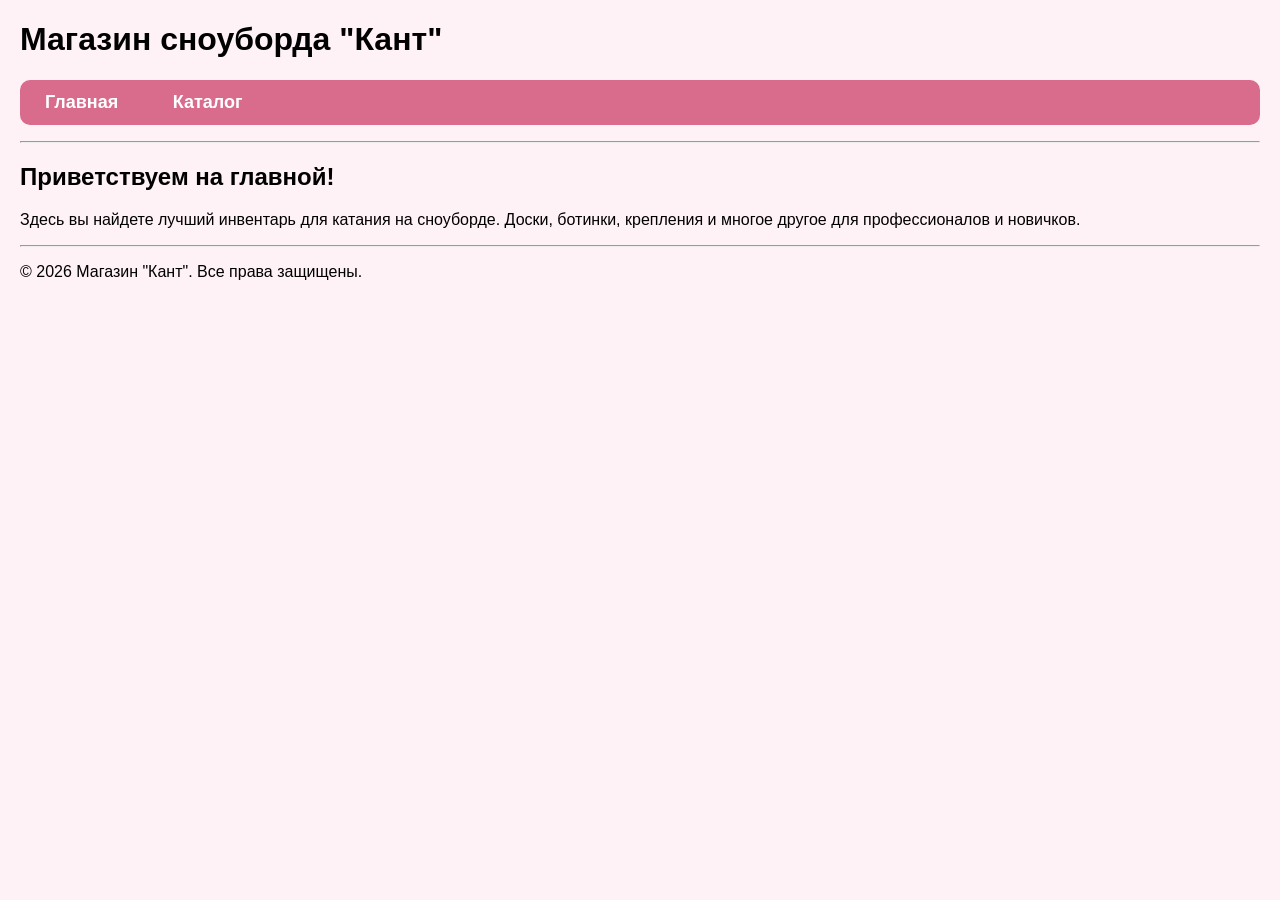
<file: index.html>
<!DOCTYPE html>
<html lang="ru">
<head>
    <meta charset="UTF-8">
    <title>Сноуборд-шоп</title>
    <link rel="stylesheet" href="style.css">
</head>
<body>

    <!-- ШАПКА САЙТА  -->
    <h1>Магазин сноуборда "Кант"</h1> <!-- Название сайта -->
    <!-- Меню  -->
   <ul class="menu">
    <li><a href="index.html">Главная</a></li>
    <li><a href="catalog.html">Каталог</a></li>
   </ul>
    
    <hr>

 
   
    <h2>Приветствуем на главной!</h2>
    <p>
        Здесь вы найдете лучший инвентарь для катания на сноуборде.
        Доски, ботинки, крепления и многое другое для профессионалов и новичков.
    </p>

   
    <hr>

    <!-- ПОДВАЛ  -->
    <p>&copy; 2026 Магазин "Кант". Все права защищены.</p>

</body>
</html>
</file>
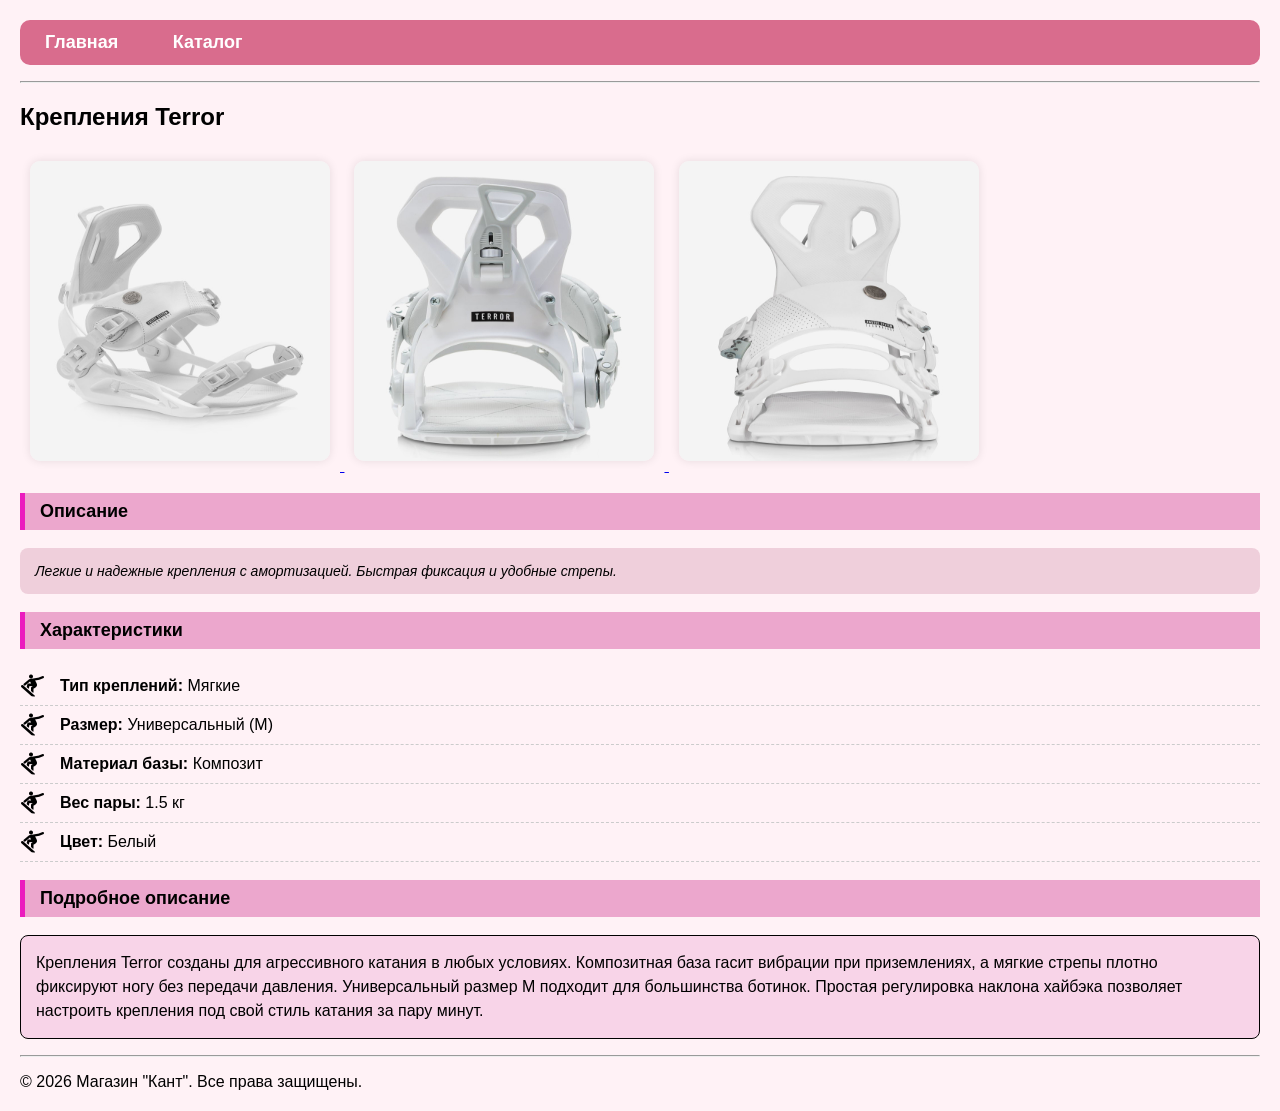
<file: bindings.html>
<!DOCTYPE html>
<html lang="ru">
<head>
    <meta charset="UTF-8">
    <title>Крепления для сноуборда</title>
    <link rel="stylesheet" href="style.css">
</head>
<body>

    <!-- Меню -->
    <ul class="menu">
    <li><a href="index.html">Главная</a></li>
    <li><a href="catalog.html">Каталог</a></li>
</ul>
    <hr>

    <!-- Название товара -->
    <h2>Крепления Terror</h2>
    <!-- Три основные картинки  -->
    <a href="images/bindings_big.jpg" target="_blank">
        <img src="images/bindings.jpg" alt="Крепления для сноуборда" width="300" height="300" title="Нажми, чтобы увеличить">
    </a>
    <a href="images/bindings2_big.jpg" target="_blank">
        <img src="images/bindings2.jpg" alt="Крепления вид сбоку" width="300" height="300" title="Нажми, чтобы увеличить">
    </a>
    <a href="images/bindings3_big.jpg" target="_blank">
        <img src="images/bindings3.jpg" alt="Крепления вид сверху" width="300" height="300" title="Нажми, чтобы увеличить">
    </a>

    <!-- Описание -->
   <h3 class="product-section-title">Описание</h3>
    <p class="short-description">
        Легкие и надежные крепления с амортизацией. Быстрая фиксация и удобные стрепы.
    </p>

    <!-- Характеристики -->
   <h3 class="product-section-title">Характеристики</h3>
    <ul class="feature-list">
        <li><b>Тип креплений:</b> Мягкие</li>
        <li><b>Размер:</b> Универсальный (M)</li>
        <li><b>Материал базы:</b> Композит</li>
        <li><b>Вес пары:</b> 1.5 кг</li>
        <li><b>Цвет:</b> Белый</li>
    </ul>
    <h3 class="product-section-title">Подробное описание</h3>
<p class="full-description">
    Крепления Terror созданы для агрессивного катания в любых условиях. Композитная база гасит вибрации при приземлениях, 
    а мягкие стрепы плотно фиксируют ногу без передачи давления. Универсальный размер M подходит для большинства ботинок. 
    Простая регулировка наклона хайбэка позволяет настроить крепления под свой стиль катания за пару минут.
</p>
    <hr>
    <p>&copy; 2026 Магазин "Кант". Все права защищены.</p>
</body>
</html>
</file>
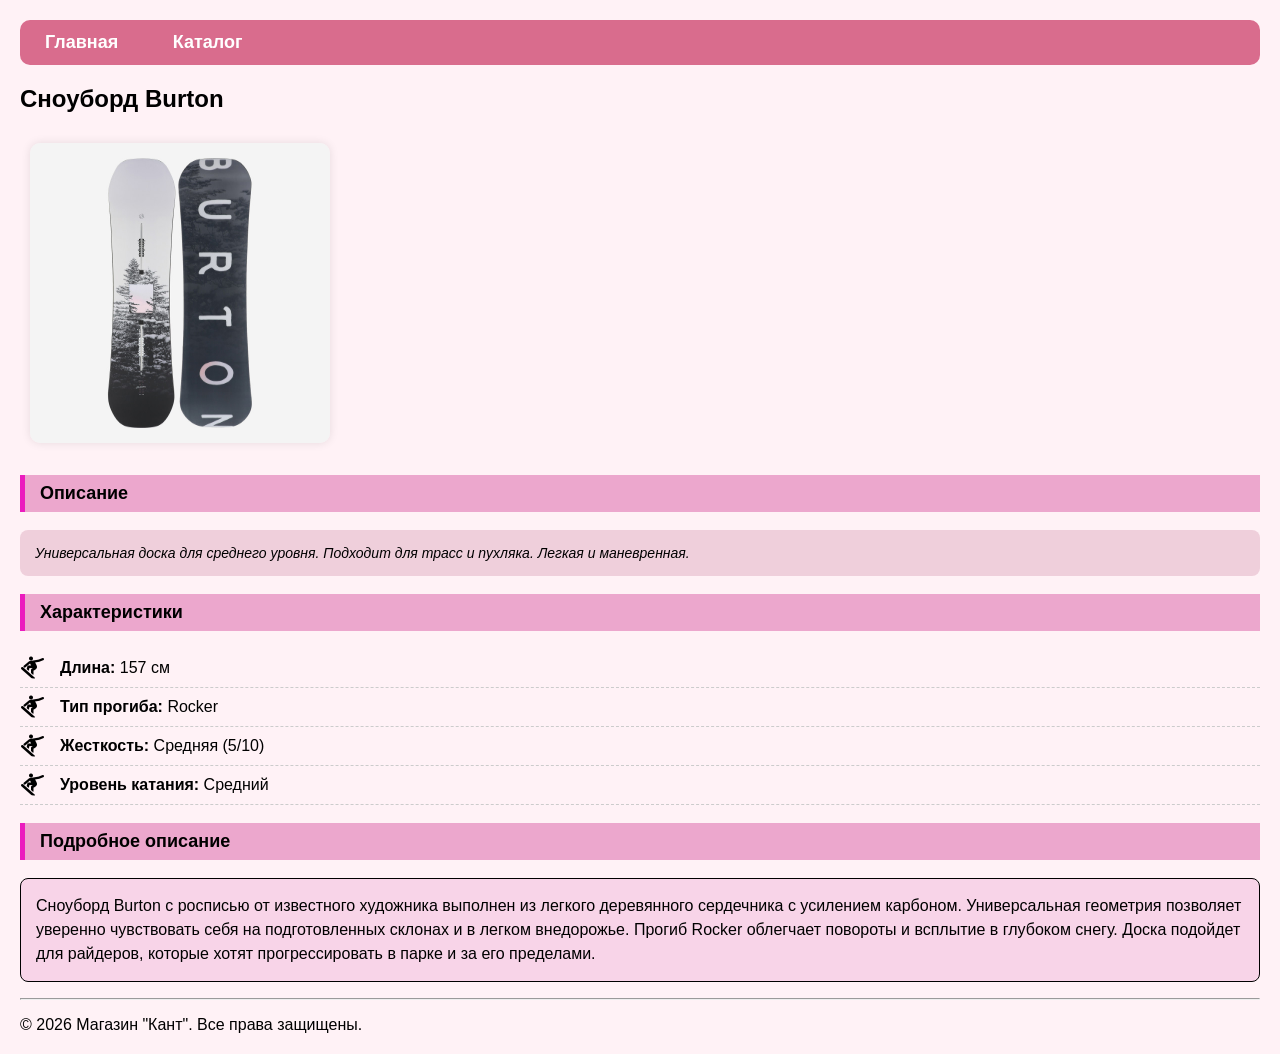
<file: board.html>
<!DOCTYPE html>
<html lang="ru">
<head>
    <meta charset="UTF-8">
    <title>Сноуборд - Сноуборд-шоп</title>
    <link rel="stylesheet" href="style.css">
</head>
<body>

    <!-- Меню -->
    <ul class="menu">
    <li><a href="index.html">Главная</a></li>
    <li><a href="catalog.html">Каталог</a></li>
    </ul>

    <!-- Название товара -->
    <h2>Сноуборд Burton</h2>

    <!-- Картинка-ссылка -->
    <a href="images/board_big.jpg" target="_blank">
        <img src="images/board_big.jpg" alt="Сноуборд Burton" width="300" height="300" title="Нажми, чтобы увеличить">
    </a>
    <!-- Заголовок Описание -->
    <h3 class="product-section-title">Описание</h3>
    <p class="short-description">
       Универсальная доска для среднего уровня. Подходит для трасс и пухляка. Легкая и маневренная.

    <!-- Заголовок Характеристики -->
    <h3 class="product-section-title">Характеристики</h3>
    <!-- Маркированный список характеристик -->
    <ul class="feature-list">
    <li><b>Длина:</b> 157 см</li>
    <li><b>Тип прогиба:</b> Rocker</li>
    <li><b>Жесткость:</b> Средняя (5/10)</li>
    <li><b>Уровень катания:</b> Средний</li>
    </ul>
    <h3 class="product-section-title">Подробное описание</h3>
<p class="full-description">
    Сноуборд Burton с росписью от известного художника выполнен из легкого деревянного сердечника с усилением карбоном. 
    Универсальная геометрия позволяет уверенно чувствовать себя на подготовленных склонах и в легком внедорожье. 
    Прогиб Rocker облегчает повороты и всплытие в глубоком снегу. Доска подойдет для райдеров, которые хотят прогрессировать 
    в парке и за его пределами.
</p>
    <hr>
    <p>&copy; 2026 Магазин "Кант". Все права защищены.</p>

</body>
</html>
</file>
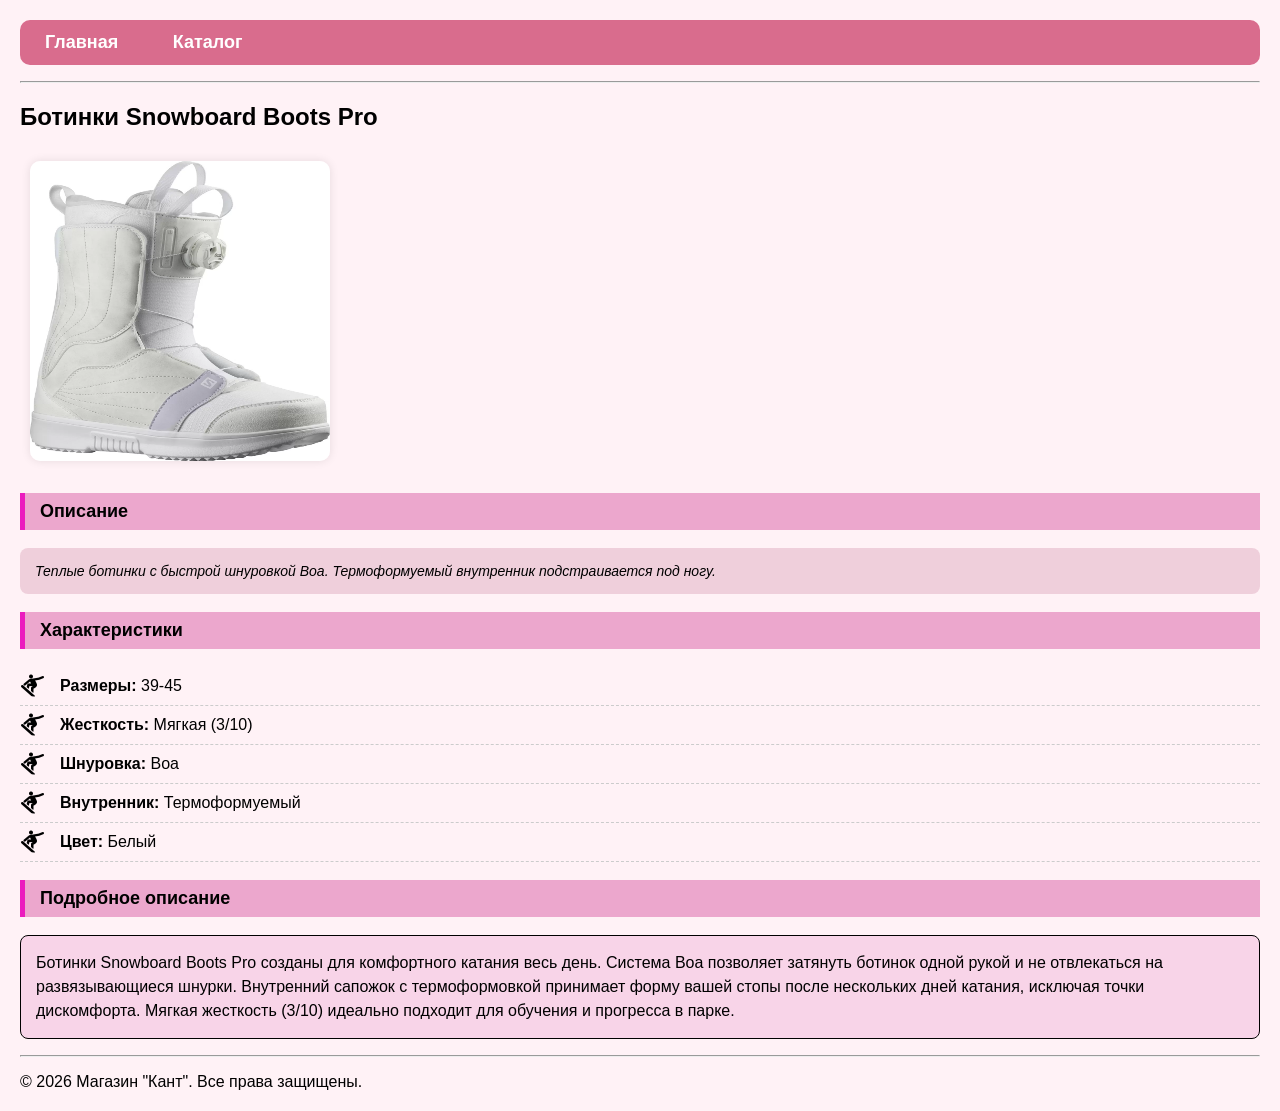
<file: boots.html>
<!DOCTYPE html>
<html lang="ru">
<head>
    <meta charset="UTF-8">
    <title>Ботинки для сноуборда</title>
    <link rel="stylesheet" href="style.css">
</head>
<body>
    <!-- Меню -->
   <ul class="menu">
    <li><a href="index.html">Главная</a></li>
    <li><a href="catalog.html">Каталог</a></li>
    </ul>
    <hr>

    <!-- Название товара -->
    <h2>Ботинки Snowboard Boots Pro</h2>
    <!-- Картинка-ссылка -->
    <a href="images/boots_big.webp" target="_blank">
        <img src="images/boots.webp" alt="Ботинки для сноуборда" width="300" height="300" title="Нажми, чтобы увеличить">
    </a>

    <!-- Описание -->
    <h3 class="product-section-title">Описание</h3>
    <p class="short-description">
         Теплые ботинки с быстрой шнуровкой Boa. Термоформуемый внутренник подстраивается под ногу.
    </p>

    <!-- Характеристики -->
    <h3 class="product-section-title">Характеристики</h3>
    <ul class="feature-list">
    <li><b>Размеры:</b> 39-45</li>
    <li><b>Жесткость:</b> Мягкая (3/10)</li>
    <li><b>Шнуровка:</b> Boa</li>
    <li><b>Внутренник:</b> Термоформуемый</li>
    <li><b>Цвет:</b> Белый</li>
    </ul>
    <h3 class="product-section-title">Подробное описание</h3>
<p class="full-description">
    Ботинки Snowboard Boots Pro созданы для комфортного катания весь день. Система Boa позволяет затянуть ботинок 
    одной рукой и не отвлекаться на развязывающиеся шнурки. Внутренний сапожок с термоформовкой принимает форму вашей стопы 
    после нескольких дней катания, исключая точки дискомфорта. Мягкая жесткость (3/10) идеально подходит для обучения 
    и прогресса в парке.
</p>
    <hr>
    <p>&copy; 2026 Магазин "Кант". Все права защищены.</p>

</body>
</html>
</file>
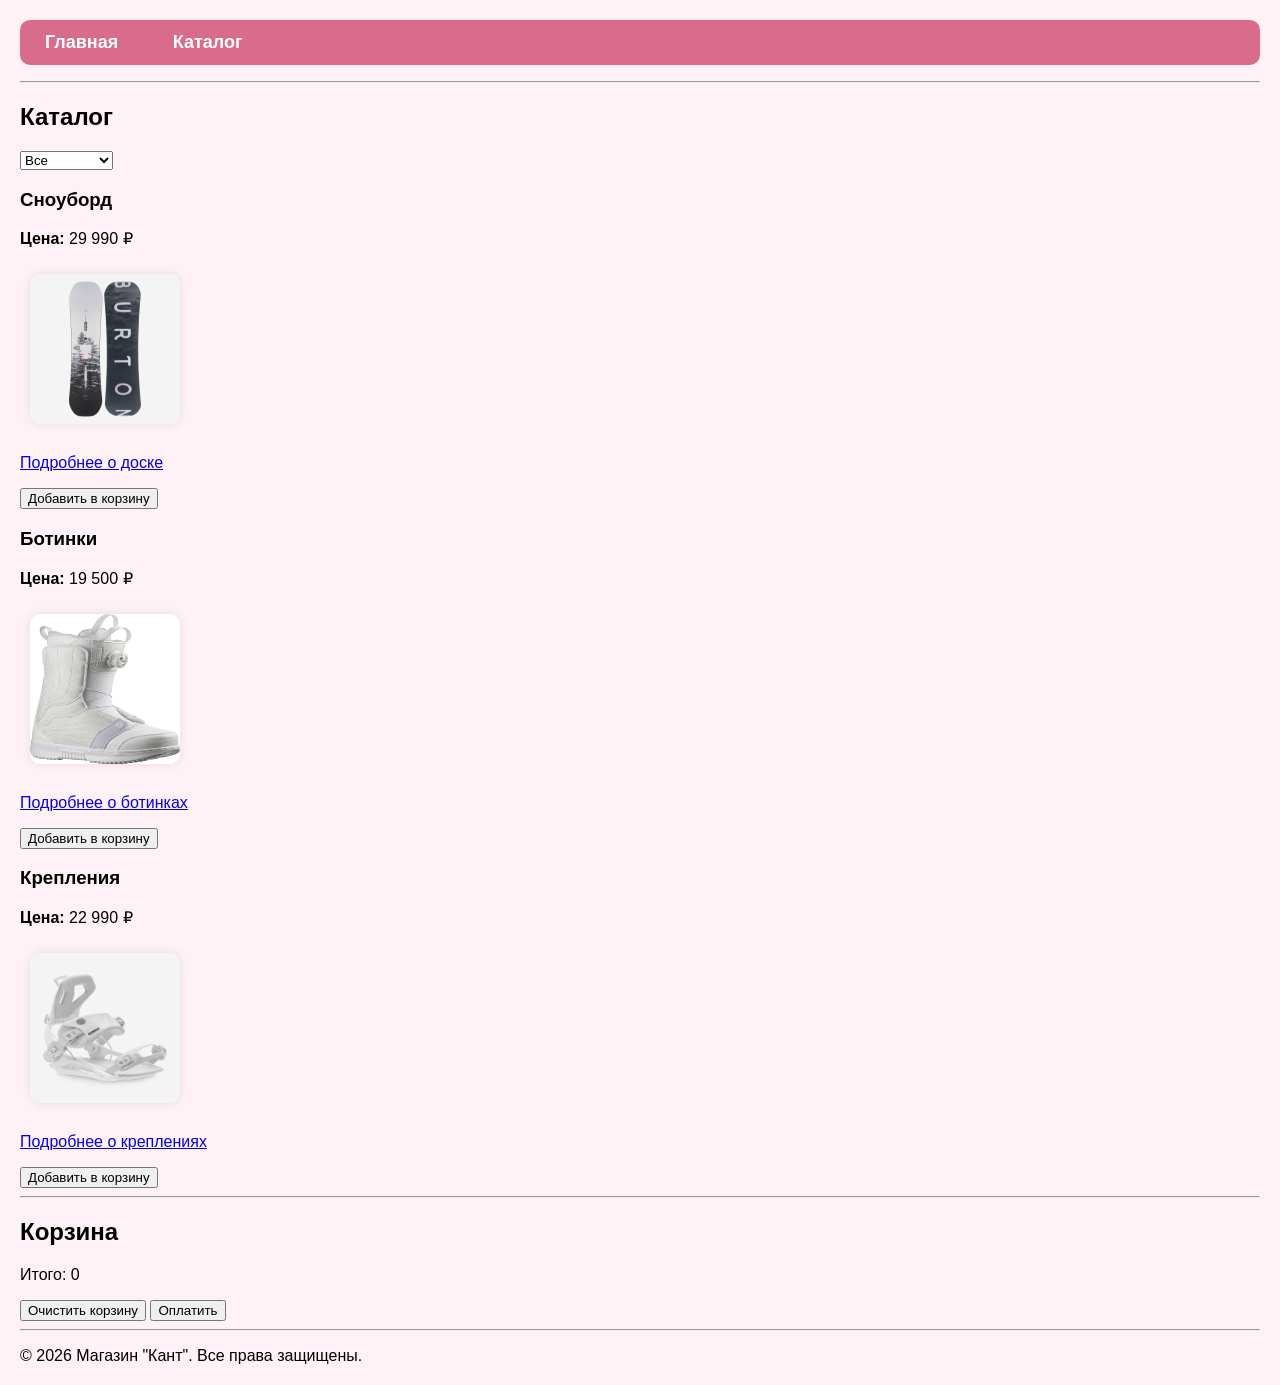
<file: catalog.html>
<!DOCTYPE html>
<html lang="ru">
<head>
    <meta charset="UTF-8">
    <title>Каталог - Сноуборд-шоп</title>
    <link rel="stylesheet" href="style.css">
</head>
<body>

    <!--  Меню сайта  -->
    <ul class="menu">
        <li><a href="index.html">Главная</a></li>
        <li><a href="catalog.html">Каталог</a></li>
    </ul>
   
    <hr>

    <!-- Заголовок  -->
    <h2>Каталог</h2>

    <!-- ФИЛЬТР -->
    <select id="filter">
        <option value="all">Все</option>
        <option value="boards">Сноуборды</option>
        <option value="boots">Ботинки</option>
        <option value="bindings">Крепления</option>
    </select>

    <!-- ТОВАР 1 -->
    <div class="product" data-name="Сноуборд" data-price="29990" data-category="boards">
        <h3>Сноуборд</h3>
        <p><strong>Цена:</strong> 29 990 ₽</p>
        <img src="images/board.jpg" alt="Сноуборд" width="150" height="150">
        <p><a href="board.html">Подробнее о доске</a></p>
        <button class="add-btn">Добавить в корзину</button>
    </div>

    <!-- ТОВАР 2 -->
    <div class="product" data-name="Ботинки" data-price="19500" data-category="boots">
        <h3>Ботинки</h3>
        <p><strong>Цена:</strong> 19 500 ₽</p>
        <img src="images/boots.webp" alt="Ботинки" width="150" height="150">
        <p><a href="boots.html">Подробнее о ботинках</a></p>
        <button class="add-btn">Добавить в корзину</button>
    </div>

    <!-- ТОВАР 3 -->
    <div class="product" data-name="Крепления" data-price="22990" data-category="bindings">
        <h3>Крепления</h3>
        <p><strong>Цена:</strong> 22 990 ₽</p>
        <img src="images/bindings.jpg" alt="Крепления" width="150" height="150">
        <p><a href="bindings.html">Подробнее о креплениях</a></p>
        <button class="add-btn">Добавить в корзину</button>
    </div>

    <hr>

    <!-- КОРЗИНА -->
    <h2>Корзина</h2>
    <ul id="cart-list"></ul>
    <p id="total">Итого: 0</p>

    <button id="clear-cart">Очистить корзину</button>
    <button id="pay">Оплатить</button>

    <hr>

    <!-- Подвал -->
    <p>&copy; 2026 Магазин "Кант". Все права защищены.</p>

    <script src="script.js"></script>
</body>
</html>
</file>
<file: style.css>
body {
    background-color: rgba(255, 240, 245, 0.845);
    font-family: Arial, sans-serif;
    margin: 20px;
}

.menu {
    list-style: none;
    padding: 0;
    background-color:  #d96c8d;
    border-radius: 10px;
}

.menu li {
    display: inline-block;
}

.menu li a {
    color: rgb(255, 255, 255);
    font-size: 18px;
    font-weight: bold;
    text-decoration: none;
    padding: 12px 25px;
    display: inline-block;
}

.product-section-title {
    color: black;
    font-size: 18px;
    background-color: rgba(209, 58, 146, 0.406);
    padding: 8px 15px;
    border-left: 5px solid #eb1cbe;
}

.short-description {
    color: rgb(0, 0, 0);
    font-size: 14px;
    font-style: italic;
    background-color: rgba(202, 125, 155, 0.299);
    padding: 15px;
    border-radius: 8px;
}

.full-description {
    color: rgb(0, 0, 0);
    font-size: 16px;
    line-height: 24px;
    background-color: #d23da02a;
    padding: 15px;
    border: 1px solid #000000;
    border-radius: 8px;
}

.feature-list {
    list-style: none;
    padding-left: 0;
}

.feature-list li {
    padding: 10px 0 10px 40px;
    background-image: url('images/marker.png');
    background-repeat: no-repeat;
    background-position: left center;
    background-size: 25px 25px;
    border-bottom: 1px dashed #ccc;
}

img {
    border-radius: 10px;
    box-shadow: 0 0 10px rgba(0,0,0,0.1);
    margin: 10px;
}
</file>
